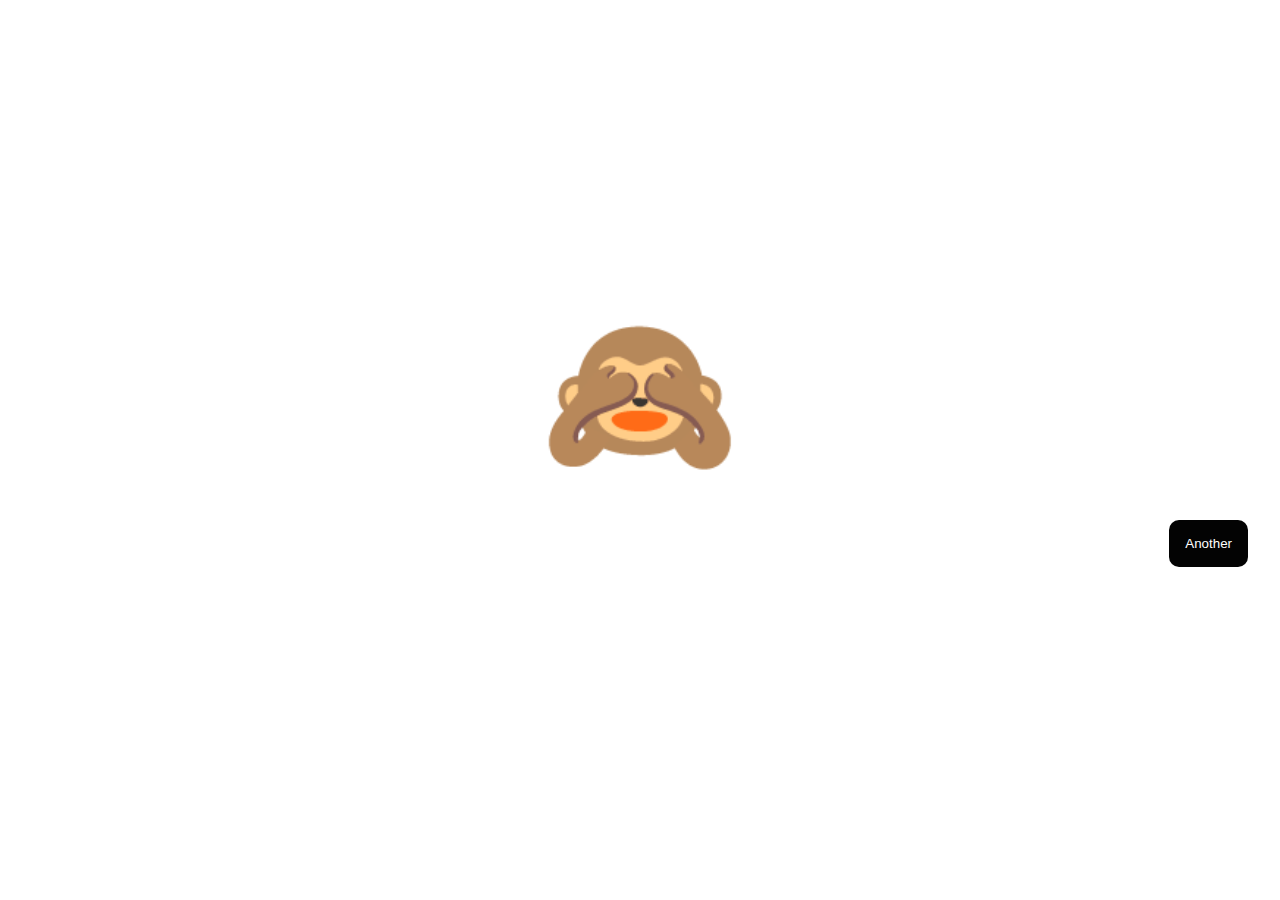
<file: boo/index.html>
<!DOCTYPE html>
<html lang="en">
<head>
    <meta charset="UTF-8">
    <meta http-equiv="X-UA-Compatible" content="IE=edge">
    <meta name="viewport" content="width=device-width, initial-scale=1.0">
    <link rel="stylesheet" href="styles.css">
    <title>Boo</title>
</head>
<body>
    
    <div class="emoji closed active">🙈</div>
    <div class="emoji open">🙉</div>
    <div class="container">
       <a href="emoji1.html"> <button type="button" class="btn-primary">Another</button></a>
    </div>
    
    <script src="app.js"></script>
</body>
</html>
</file>
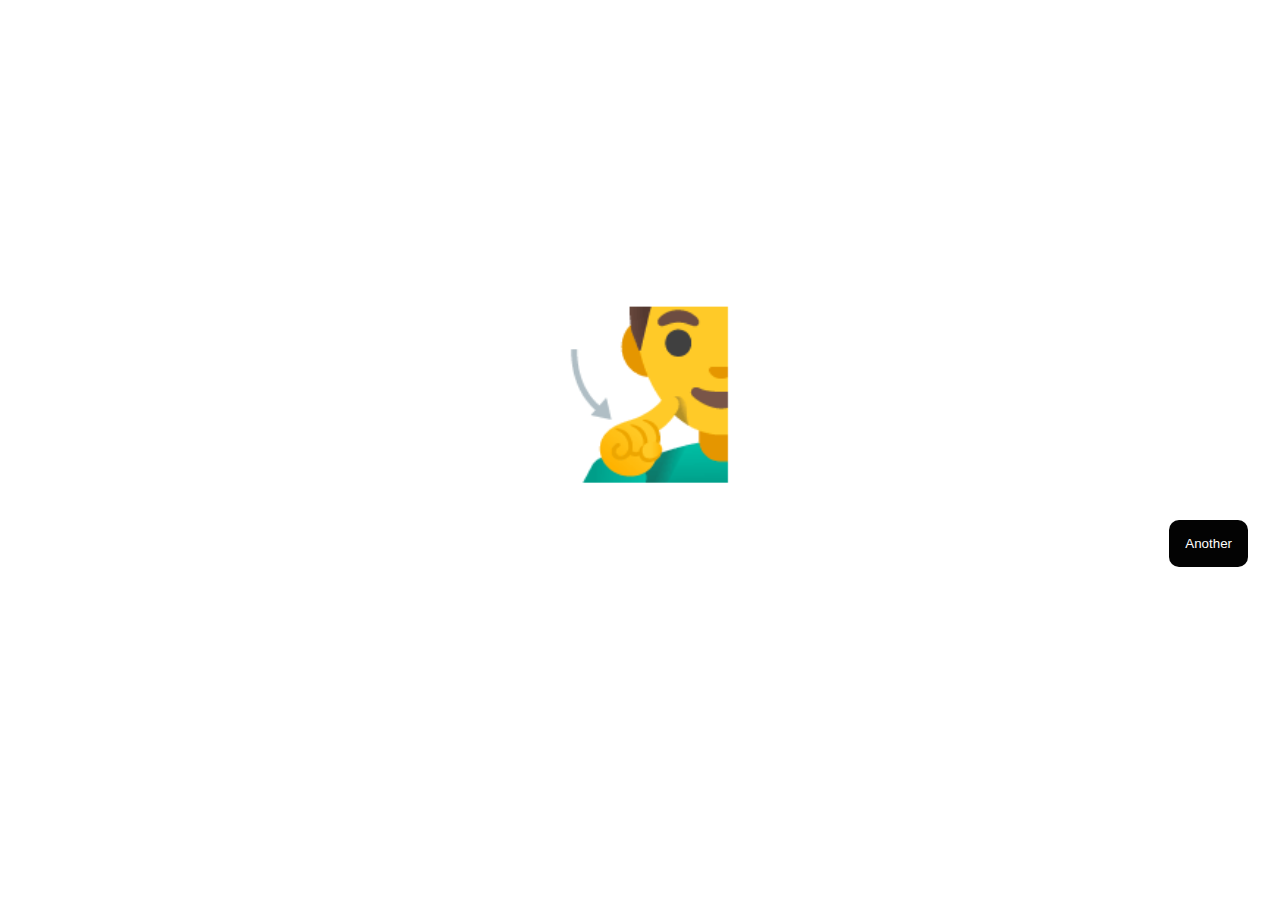
<file: boo/emoji1.html>
<!DOCTYPE html>
<html lang="en">
<head>
    <meta charset="UTF-8">
    <meta http-equiv="X-UA-Compatible" content="IE=edge">
    <meta name="viewport" content="width=device-width, initial-scale=1.0">
    <link rel="stylesheet" href="styles.css">
    <title>takdhin</title>
</head>
<body>
    
    <div class="emoji closed active">🧏‍♂️</div>
    <div class="emoji open">🙋‍♂️</div>
    <div class="container">
        <a href="index.html"> <button type="button" class="btn-primary">Another</button></a>
    </div>
    
    <script src="app.js"></script>
</body>
</html>
</file>
<file: boo/styles.css>
* {
    box-sizing: border-box;
    margin: 0;
    padding: 0;
}

body {
    display: flex;
    flex-direction: column;
    justify-content: center;
    align-items: center;
    height: 100vh;
}

.emoji {
    font-size: 10rem;
    cursor: pointer;
    user-select: none;
}

.closed {
    display: none;
}

.open {
    display: none;
}

.active {
    display: block;
}

button {
    border: none;
    padding: 1rem;
    border-radius: 10px;
    float: right;
}

button:hover {
    background-color: rgb(66, 64, 61);
}

.btn-primary {
    background-color: rgb(3, 3, 3);
    color: rgb(255, 255, 255);
    padding: auto;
    display: block;
    margin: 2rem;
}

.container {
    width: 100%;
    position: sticky;
    bottom: 0;
}
</file>
